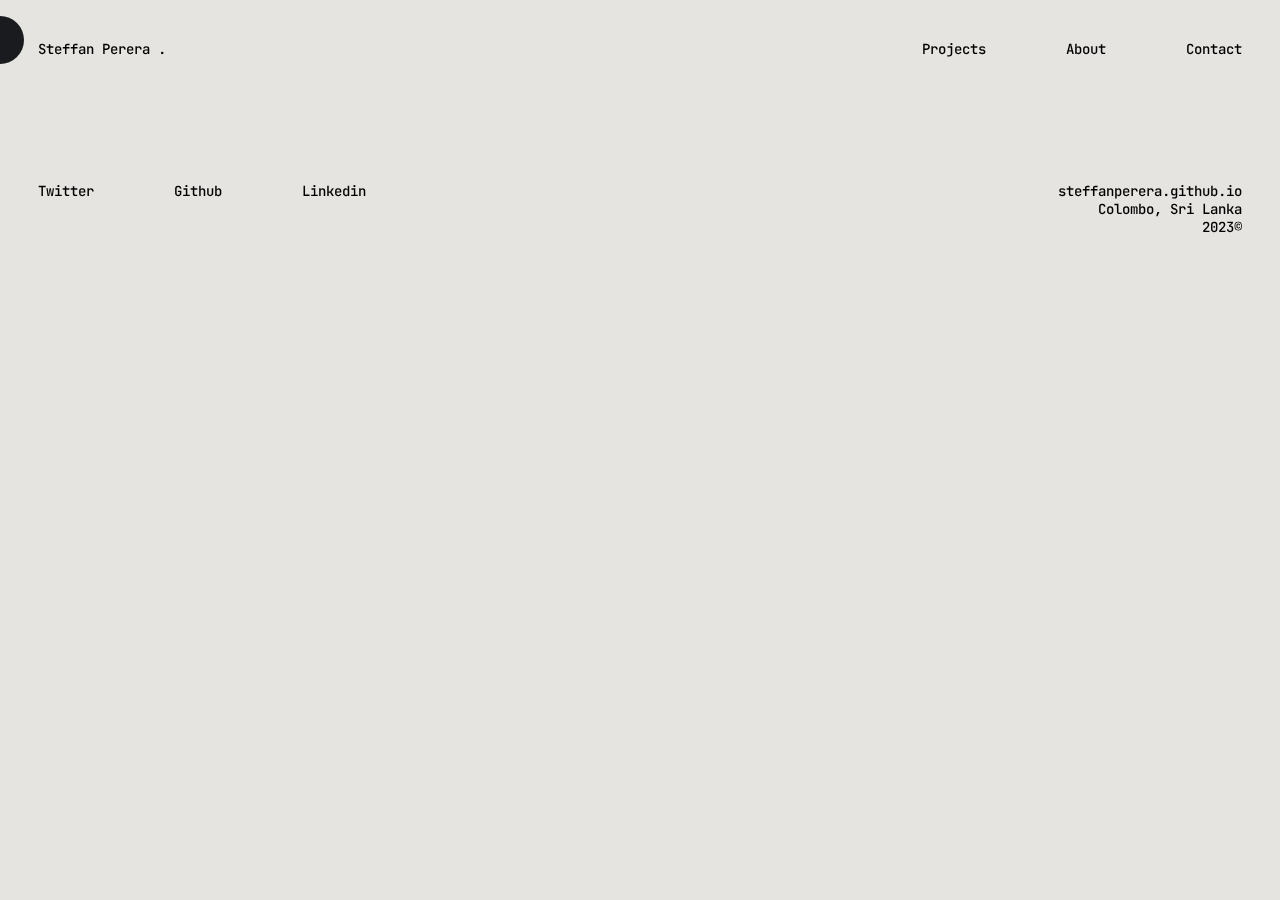
<file: temp/index.html>
<!DOCTYPE html>
<html lang="en">
  <head>
    <title>(Test) Steffan Perera</title>

    <meta charset="UTF-8" />
    <meta http-equiv="X-UA-Compatible" content="IE=edge" />
    <meta name="viewport" content="width=device-width, initial-scale=1.0" />

    <link rel="stylesheet" href="./css/styles.css" />
  </head>
  <body>
    <!-- cursor -->
    <div class="cursor"></div>

    <!-- nav -->
    <div class="nav">
      <div class="title">
        <p>Steffan Perera .</p>
      </div>
      <div class="menu">
        <a href="./pages/projects.html">Projects</a>
        <a href="https://github.com/steffanperera" target="_blank">About</a>
        <a href="https://www.linkedin.com/in/steffanperera/" target="_blank"
          >Contact</a
        >
      </div>
    </div>

    <!-- section-1 -->

    <!-- footer -->
    <div class="footer">
      <div class="social">
        <a href="https://twitter.com/steffanperera" target="_blank">Twitter</a>
        <a href="https://github.com/steffanperera" target="_blank">Github</a>
        <a href="https://linkedin.com/in/steffanperera/" target="_blank"
          >Linkedin</a
        >
      </div>
      <div class="info">
        <p>steffanperera.github.io</p>
        <p>Colombo, Sri Lanka</p>
        <p>2023©</p>
      </div>
    </div>

    <!-- scripts -->
    <script src="./js/cursor.js"></script>
  </body>
</html>
</file>
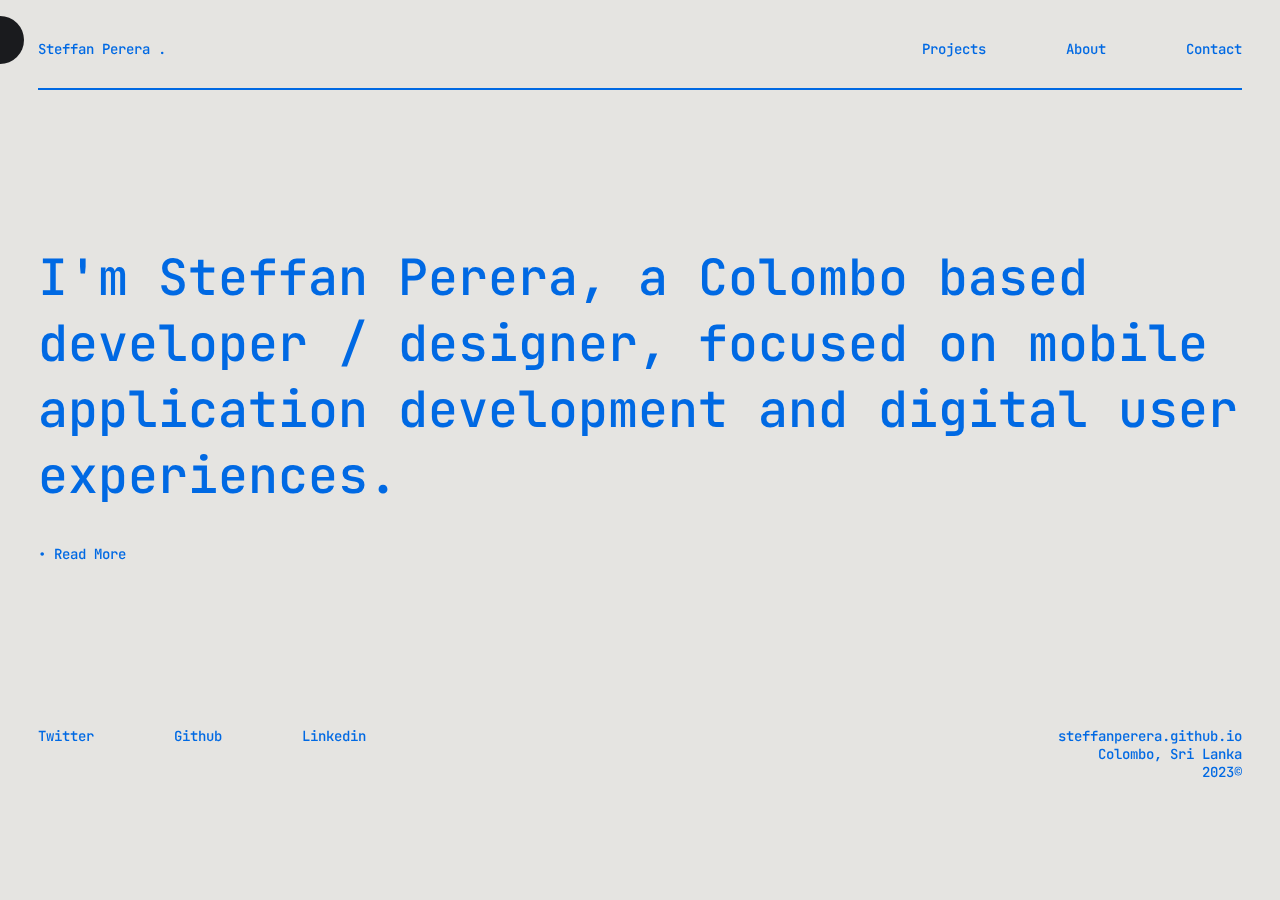
<file: temp/v2/index.html>
<!DOCTYPE html>
<html lang="en">
  <head>
    <title>(Test) Steffan Perera</title>

    <meta charset="UTF-8" />
    <meta http-equiv="X-UA-Compatible" content="IE=edge" />
    <meta name="viewport" content="width=device-width, initial-scale=1.0" />

    <link rel="stylesheet" href="./css/styles.css" />
  </head>
  <body>
    <!-- cursor -->
    <div class="cursor"></div>

    <!-- nav -->
    <div class="nav">
      <div class="nav-content">
        <div class="title">
          <p>Steffan Perera .</p>
        </div>
        <div class="menu">
          <a href="./pages/projects.html">Projects</a>
          <a href="https://github.com/steffanperera" target="_blank">About</a>
          <a href="https://www.linkedin.com/in/steffanperera/" target="_blank"
            >Contact</a
          >
        </div>
      </div>
      <div class="nav-hr"></div>
    </div>

    <!-- bio -->
    <div class="bio">
      <p>
        I'm Steffan Perera, a Colombo based developer / designer, focused on
        mobile application development and digital user experiences.
        <br />
        <a href="#" target="_blank">• Read More</a>
      </p>
    </div>

    <!-- footer -->
    <div class="footer">
      <div class="social">
        <a href="https://twitter.com/steffanperera" target="_blank">Twitter</a>
        <a href="https://github.com/steffanperera" target="_blank">Github</a>
        <a href="https://linkedin.com/in/steffanperera/" target="_blank"
          >Linkedin</a
        >
      </div>
      <div class="info">
        <p>steffanperera.github.io</p>
        <p>Colombo, Sri Lanka</p>
        <p>2023©</p>
      </div>
    </div>

    <!-- scripts -->
    <script src="./js/cursor.js"></script>
  </body>
</html>
</file>
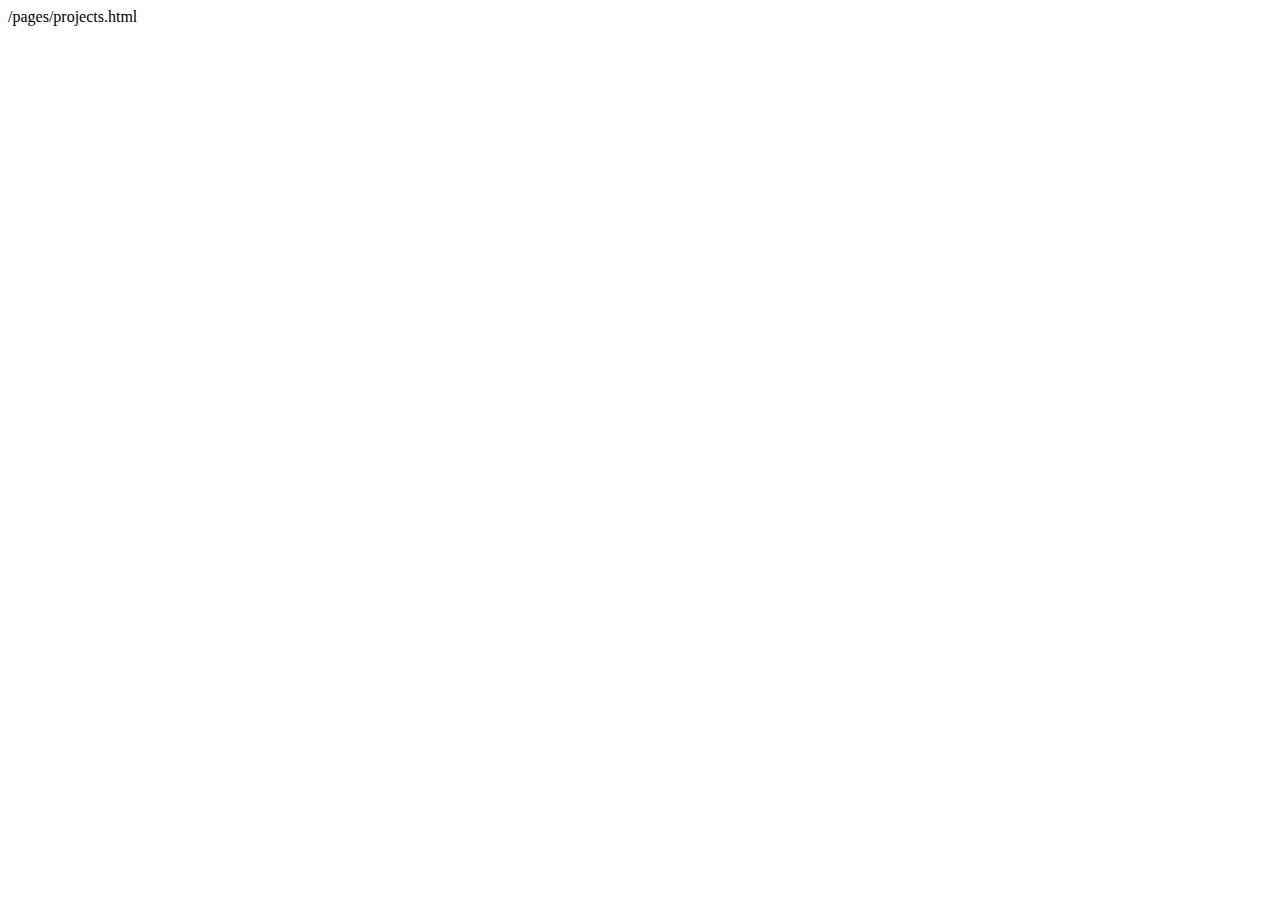
<file: pages/projects.html>
<!DOCTYPE html>
<html lang="en">
  <head>
    <meta charset="UTF-8" />
    <meta http-equiv="X-UA-Compatible" content="IE=edge" />
    <meta name="viewport" content="width=device-width, initial-scale=1.0" />
    <title>Document</title>
  </head>
  <body>
    /pages/projects.html
  </body>
</html>
</file>
<file: temp/css/styles.css>
/* Designed and Developed by Steffan Perera - All Rights Reserved 2023 */

@import url("https://fonts.googleapis.com/css2?family=JetBrains+Mono:wght@400;500;600;700&display=swap");

* {
  margin: 0;
  padding: 0;
  box-sizing: border-box;
}

html,
body {
  margin: 0;
  padding: 0;
  width: 100%;
  height: auto;
  color: black;
  background: #e5e4e1;
  font-family: "JetBrains Mono", monospace;
  font-weight: 500;
  cursor: none;
  -webkit-font-smoothing: antialiased;
}
::-webkit-scrollbar {
  display: none;
}
br::selection {
  background: transparent;
}

a {
  color: inherit;
  text-decoration: none;
  cursor: none;
}

/* cursor */
.cursor {
  width: 3rem;
  height: 3rem;
  border: none;
  border-radius: 50%;
  position: absolute;
  transform: translate(-50%, -50%);
  pointer-events: none;
  transition: all 0.3s ease;
  transition-property: background, transform, border;
  transform-origin: 100% 100%;
  backdrop-filter: invert(1);
}
.linkgrow {
  transform: scale(2);
  border: none;
  backdrop-filter: invert(1);
}

/* nav */
.nav {
  width: 94%;
  height: 8vw;
  margin: auto;
  margin-top: 40px;
  margin-bottom: 40px;
  display: flex;
  justify-content: space-between;
  flex-direction: row;
  font-size: 14px;
}
.title {
  text-align: left;
}
.title > p {
  margin: 0;
  padding: 0;
}
.menu {
  display: flex;
  flex-direction: row;
  text-align: right;
  height: 28px;
}
.menu > a {
  margin-left: 80px;
  transition: 0.2s all ease-in-out;
}

/* footer */
.footer {
  width: 94%;
  height: 8vw;
  margin: auto;
  margin-top: 40px;
  margin-bottom: 40px;
  display: flex;
  flex-direction: row;
  font-size: 14px;
}
.social {
  display: flex;
  flex-direction: row;
  width: 50%;
  height: 28px;
}
.social > a {
  margin-right: 80px;
  transition: 0.2s all ease-in-out;
}
.info {
  display: flex;
  flex-direction: column;
  text-align: right;
  width: 50%;
}
.info > p {
  margin: 0;
  padding: 0;
}

/* -- responsive-design -- */

/* max-width: 1800px */
@media only screen and (min-width: 1800px) {
  /* nav */
  .nav {
    height: 120px;
    font-size: 16px;
  }

  /* footer */
  .footer {
    height: 120px;
    font-size: 16px;
  }
}

/* max-width: 750px */
@media only screen and (max-width: 750px) {
  /* empty */
}

/* mobile: 0px - 650px; */
@media only screen and (max-width: 650px) {
  body {
    overflow-x: hidden;
  }
  .cursor {
    display: none;
  }

  /* nav */
  .nav {
    margin: auto;
    width: 94%;
    height: 30vw;
    flex-direction: row;
    margin-top: 10vw;
    margin-bottom: 14vw;
    font-size: 16px;
  }
  .title {
    width: 100%;
    height: 0vw;
  }
  .menu {
    display: none;
  }

  /* footer */
  .footer {
    margin: auto;
    width: 94%;
    height: 30vw;
    flex-direction: column;
    margin-top: 10vw;
    margin-bottom: 14vw;
    font-size: 16px;
  }
  .social {
    width: 20vw;
    flex-direction: column;
    order: 2;
  }
  .social > a {
    padding-bottom: 5px;
  }
  .info {
    width: 100%;
    height: 0vw;
    flex-direction: column;
  }
  .info > p {
    padding-bottom: 5px;
  }
}
</file>
<file: temp/v2/css/styles.css>
/* Designed and Developed by Steffan Perera - All Rights Reserved 2023 */

@import url("https://fonts.googleapis.com/css2?family=JetBrains+Mono:wght@400;500;600;700&display=swap");

* {
  margin: 0;
  padding: 0;
  box-sizing: border-box;
}

html,
body {
  margin: 0;
  padding: 0;
  width: 100%;
  height: auto;
  color: #0069e3;
  background: #e5e4e1;
  font-family: "JetBrains Mono", monospace;
  font-weight: 500;
  cursor: none;
  -webkit-font-smoothing: antialiased;
}
::-webkit-scrollbar {
  display: none;
}
br::selection {
  background: transparent;
}

p,
a {
  font-size: 14px;
  font-size: 14px;
}

a {
  color: inherit;
  text-decoration: none;
  cursor: none;
}

/* cursor */
.cursor {
  width: 3rem;
  height: 3rem;
  border: none;
  border-radius: 50%;
  position: absolute;
  transform: translate(-50%, -50%);
  pointer-events: none;
  transition: all 0.3s ease;
  transition-property: background, transform, border;
  transform-origin: 100% 100%;
  backdrop-filter: invert(1);
}
.linkgrow {
  transform: scale(2);
  border: none;
  backdrop-filter: invert(1);
}

/* nav */
.nav {
  width: 94%;
  margin: auto;
  margin-top: 40px;
}
.nav-content {
  display: flex;
  justify-content: space-between;
  flex-direction: row;
}
.nav-content > .title {
  text-align: left;
}
.nav-content > .title > p {
  margin: 0;
  padding: 0;
}
.nav-content > .menu {
  display: flex;
  flex-direction: row;
  text-align: right;
  height: 28px;
}
.nav-content > .menu > a {
  margin-left: 80px;
  transition: 0.2s all ease-in-out;
}
.nav-hr {
  background-color: #0069e3;
  height: 2px;
  margin-top: 20px;
}

/* bio */
.bio {
  display: flex;
  flex-direction: column;
  width: 94%;
  margin: auto;
  padding-top: 12vw;
  padding-bottom: 12vw;
}
.bio > p {
  font-size: 50px;
}

/* footer */
.footer {
  width: 94%;
  margin: auto;
  margin-bottom: 40px;
  display: flex;
  flex-direction: row;
}
.social {
  display: flex;
  flex-direction: row;
  width: 50%;
  height: 28px;
}
.social > a {
  margin-right: 80px;
  transition: 0.2s all ease-in-out;
}
.info {
  display: flex;
  flex-direction: column;
  text-align: right;
  width: 50%;
}
.info > p {
  margin: 0;
  padding: 0;
}

/* -- responsive-design -- */

/* max-width: 1800px */
@media only screen and (min-width: 1800px) {
  p,
  a {
    font-size: 16px;
    font-size: 16px;
  }
}

/* max-width: 750px */
@media only screen and (max-width: 750px) {
  /* empty */
}

/* mobile: 0px - 650px; */
@media only screen and (max-width: 650px) {
  body {
    overflow-x: hidden;
  }

  p,
  a {
    font-size: 16px;
    font-size: 16px;
  }
  .cursor {
    display: none;
  }

  /* nav */
  .nav {
    margin: auto;
    width: 94%;
    margin-top: 10vw;
    margin-bottom: 16vw;
  }
  .nav-content {
    flex-direction: row;
    padding-bottom: 20px;
  }
  .nav-content > .title {
    width: 100%;
    height: 0;
  }
  .nav-content > .menu {
    display: none;
  }

  /* bio */
  .bio {
    padding-top: 0;
    padding-bottom: 0;
  }
  .bio > p {
    font-size: 5vh;
  }

  /* footer */
  .footer {
    margin: auto;
    width: 94%;
    height: 18vw;
    flex-direction: column;
    margin-top: 16vw;
    margin-bottom: 10vw;
  }
  .social {
    width: 20vw;
    flex-direction: column;
    order: 2;
  }
  .social > a {
    padding-bottom: 5px;
  }
  .info {
    width: 100%;
    height: 0;
    flex-direction: column;
  }
  .info > p {
    padding-bottom: 5px;
  }
}
</file>
